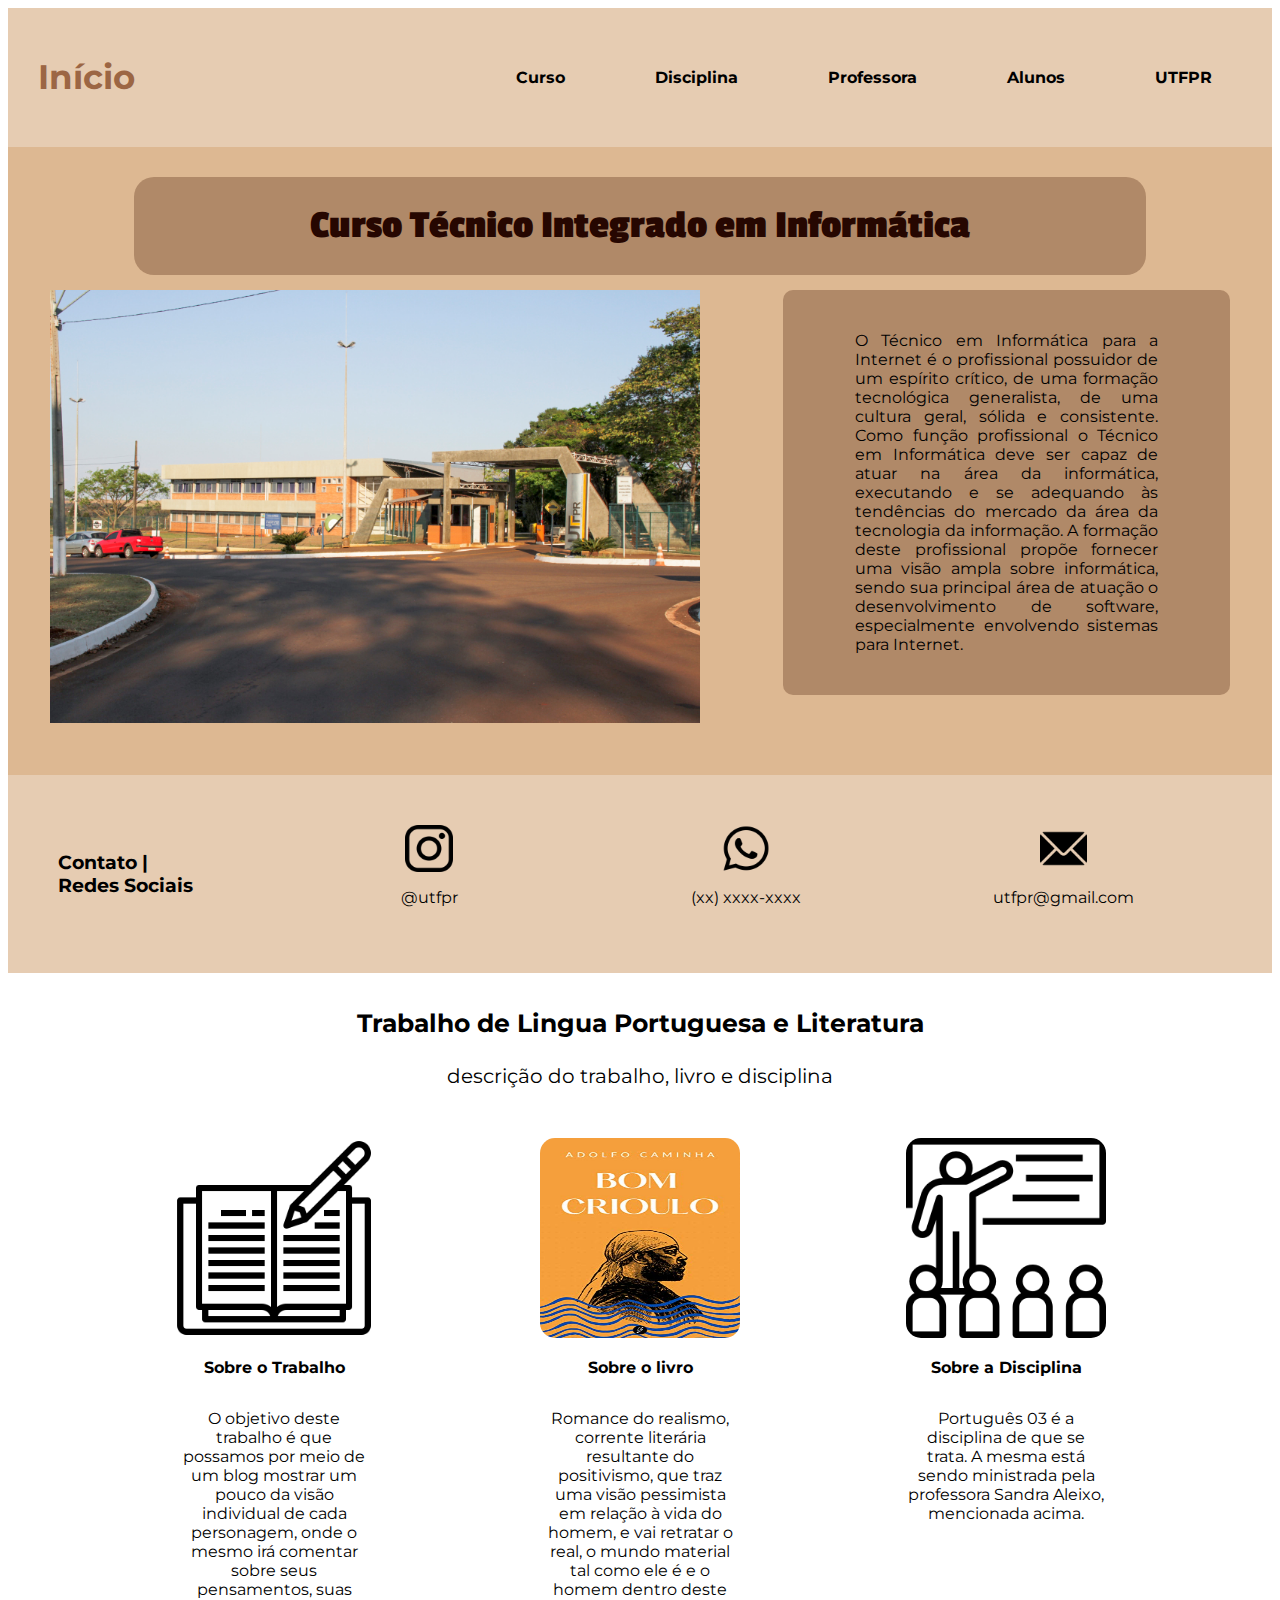
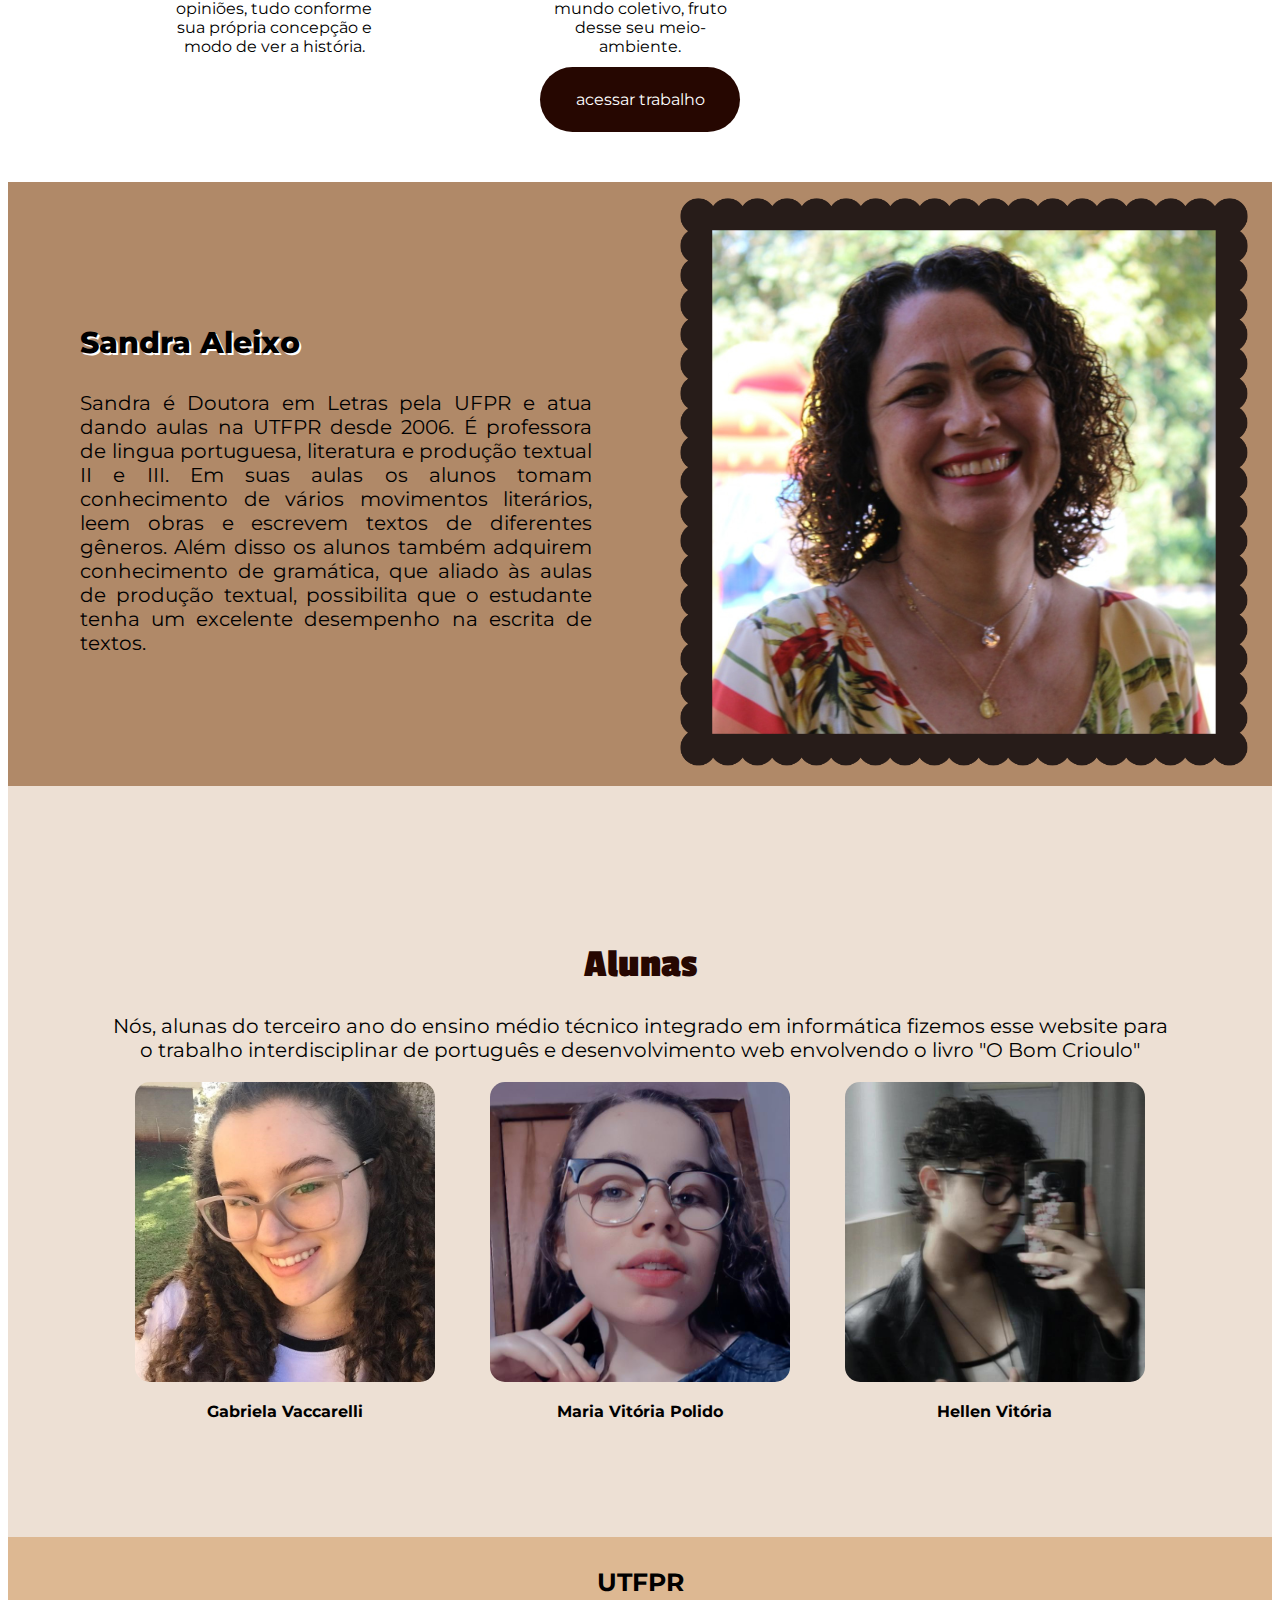
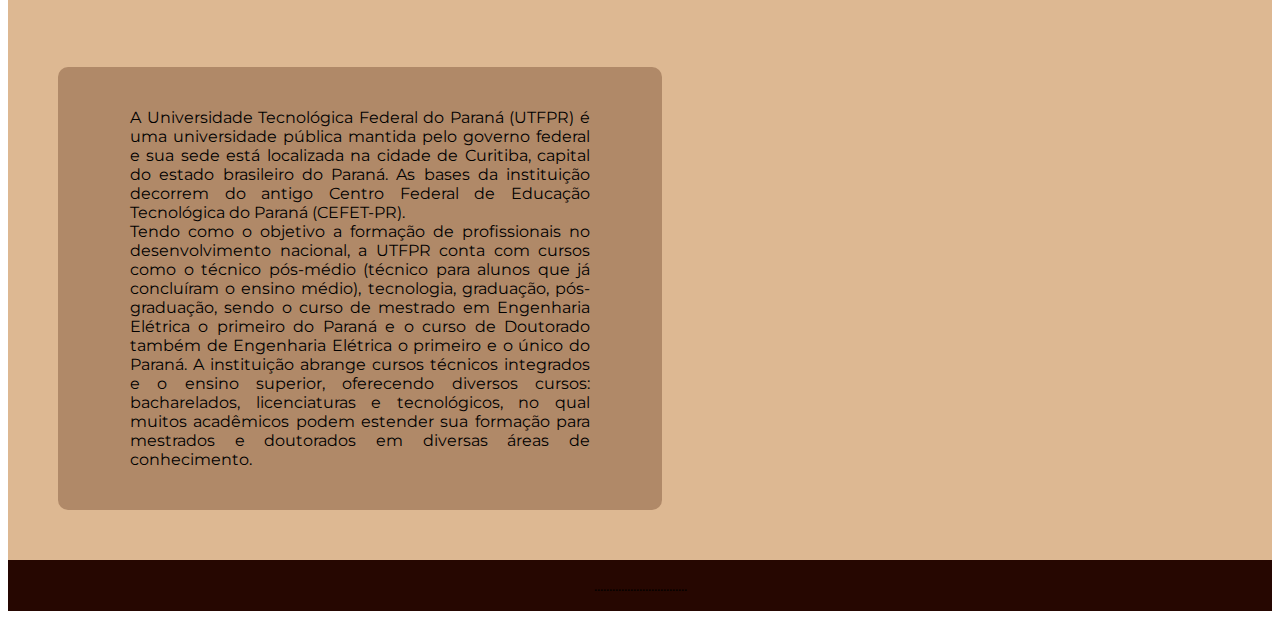
<file: index.html>
<!DOCTYPE html>
<html lang="pt-br">

<head>
    <meta charset="UTF-8">
    <meta http-equiv="X-UA-Compatible" content="IE=edge">
    <meta name="viewport" content="width=device-width, initial-scale=1.0">
    <title>O Bom Crioulo</title>
    <link rel="shortcut icon" href="./recursos//imagens/livro.jpg" type="image/x-icon">
    <link rel="stylesheet" href="./recursos/estilo.css">
</head>

<body>
    <header class="cabecalho">
        <div class="div_cabecalho">Início</div>
        <nav>
            <a href="index.html#curso">Curso</a>
            <a href="index.html#disciplina">Disciplina</a>
            <a href="index.html#professora">Professora</a>
            <a href="index.html#alunos">Alunos</a>
            <a href="index.html#UTFPR">UTFPR</a>
        </nav>
    </header>

    <main>
        <section class="section1"> <a name="curso"> </a>
            <div class="box2">
                <h1>Curso Técnico Integrado em Informática</h1>
            </div>
        </section>

        <section class="section1_5">
            <div class="box3">
                <img src="./recursos/imagens/utf.jpg">
            </div>
            <div class="texto1">
                <p>O Técnico em Informática para a Internet é o profissional possuidor de um espírito
                    crítico,
                    de uma formação tecnológica generalista, de uma cultura geral, sólida e consistente.
                    Como função profissional o Técnico em Informática deve ser capaz de atuar na área da
                    informática, executando e se adequando às tendências do mercado da área da tecnologia
                    da informação.
                    A formação deste profissional propõe fornecer uma visão ampla sobre
                    informática, sendo sua principal área de atuação o desenvolvimento de software,
                    especialmente envolvendo sistemas para Internet.</p>
            </div>
        </section>
        <section>
            <nav class="nav2">
                <h3>Contato | Redes Sociais</h3>
                <div class="contato">
                    <div>
                        <img src="./recursos/imagens//insta.png">
                        <p>@utfpr</p>
                    </div>
                    <div>
                        <img src="./recursos/imagens//whats.png">
                        <p>(xx) xxxx-xxxx</p>
                    </div>
                    <div>
                        <img src="./recursos/imagens//e-mail.png">
                        <p>utfpr@gmail.com</p>
                    </div>
                </div>
            </nav>
        </section>

        <section class="section2"> <a name="disciplina"> </a>
            <div class="titulo_disciplina">Trabalho de Lingua Portuguesa e Literatura</div>
            <p id="descrição">descrição do trabalho, livro e disciplina</p>
            <section class="section2_2">
                <div class="div_trabalho">
                    <img src="./recursos/imagens//trabalho.png">
                    <p><b>Sobre o Trabalho</b></p>
                </div>
                <div class="div_trabalho">
                    <img src="./recursos/imagens//livro.jpg">
                    <p><b>Sobre o livro</b></p>
                </div>
                <div class="div_trabalho">
                    <img src="./recursos/imagens//disciplina.png">
                    <p><b>Sobre a Disciplina</b></p>
                </div>

            </section>
            <section class="section2_5">
                <div class="box2_5">
                    <p>O objetivo deste trabalho é que possamos por meio de um blog mostrar um pouco da visão individual
                        de cada personagem, onde o mesmo irá comentar sobre seus pensamentos, suas opiniões, tudo
                        conforme sua própria concepção e modo de ver a história.</p>
                </div>
                <div class="box2_5">
                    <p>
                        Romance do realismo, corrente literária resultante do positivismo, que traz uma visão pessimista
                        em relação à vida do homem, e vai retratar o real, o mundo material tal como ele é e o homem
                        dentro deste mundo coletivo, fruto desse seu meio-ambiente.
                    </p>

                </div>
                <div class="box2_5">
                    <p>Português 03 é a disciplina de que se trata. A mesma está sendo ministrada pela professora Sandra
                        Aleixo, mencionada acima.</p>

                </div>
            </section>

        </section>
        <nav class="nav3">
            <div class="botao">
                <a href="dashboard.html"></a>
                <a href="./personagens/sobre/index.html">acessar trabalho</a>
            </div>
        </nav>

        <section class="section3">
            <div class="professora"><a name="professora"> </a>
                <p id="titulo_professora">Sandra Aleixo</p>
                <p id="texto_professora">Sandra é Doutora em Letras pela UFPR e atua dando aulas na UTFPR desde 2006.
                    É professora de lingua portuguesa, literatura e produção textual II e III.
                    Em suas aulas os alunos tomam conhecimento de vários movimentos literários, leem obras
                    e escrevem textos de diferentes gêneros. Além disso os alunos também adquirem conhecimento de
                    gramática, que aliado às aulas de produção textual, possibilita que o estudante tenha
                    um excelente desempenho na escrita de textos.</p>
            </div>
            <div class="foto_professora">
                <img src="./recursos/imagens/professora.png">
            </div>
        </section>

        <section class="section4-2">
            <div class="alunas"> <a name="alunos"></a>
                <h1>Alunas</h1>
                <p>Nós, alunas do terceiro ano do ensino médio técnico integrado em informática
                    fizemos esse website para o trabalho interdisciplinar de português e desenvolvimento web
                    envolvendo o livro "O Bom Crioulo"</p>
            </div>
            <div class="div_alunas">
                <div>
                    <img src="./recursos/imagens//gabriela.jpeg">
                    <p><b>Gabriela Vaccarelli</b></p>
                </div>
                <div>
                    <img src="./recursos/imagens//maria.jpg">
                    <p><b>Maria Vitória Polido</b></p>
                </div>
                <div>
                    <img src="./recursos/imagens//hellen.jpg">
                    <p><b>Hellen Vitória</b></p>
                </div>
            </div>
        </section>

        <section class="section5"> <a name="UTFPR"> </a>
            <div class="titulo_utfpr">UTFPR</div>
        </section>
        <section class="section5_2">
            <div class="box_utf">
                <p id="texto_utf">A Universidade Tecnológica Federal do Paraná (UTFPR) é uma universidade
                    pública mantida pelo governo federal e sua sede está localizada na cidade de Curitiba,
                    capital do estado brasileiro do Paraná.
                    As bases da instituição decorrem do antigo Centro Federal de Educação Tecnológica do
                    Paraná (CEFET-PR).<br>
                    Tendo como o objetivo a formação de profissionais no desenvolvimento nacional, a UTFPR
                    conta com cursos como o técnico pós-médio (técnico para alunos que já concluíram o ensino médio),
                    tecnologia, graduação, pós-graduação, sendo o curso de mestrado em Engenharia Elétrica o primeiro
                    do Paraná e o curso de Doutorado também de Engenharia Elétrica o primeiro e o único do Paraná.
                    A instituição abrange cursos técnicos integrados e o ensino superior, oferecendo diversos cursos:
                    bacharelados, licenciaturas e tecnológicos, no qual muitos acadêmicos podem estender sua formação
                    para mestrados e doutorados em diversas áreas de conhecimento.</p>
            </div>
            <div class="video">
                <iframe width="560" height="315" src="https://www.youtube.com/embed/9QVKVuefteU"
                    title="YouTube video player" frameborder="0"
                    allow="accelerometer; autoplay; clipboard-write; encrypted-media; gyroscope; picture-in-picture"
                    allowfullscreen></iframe>
            </div>
            </div>
        </section>
        <section id="rodapeFinal">
            <div>
                <p>...............................</p>

            </div>
        </section>

    </main>
</body>

</html>
</file>
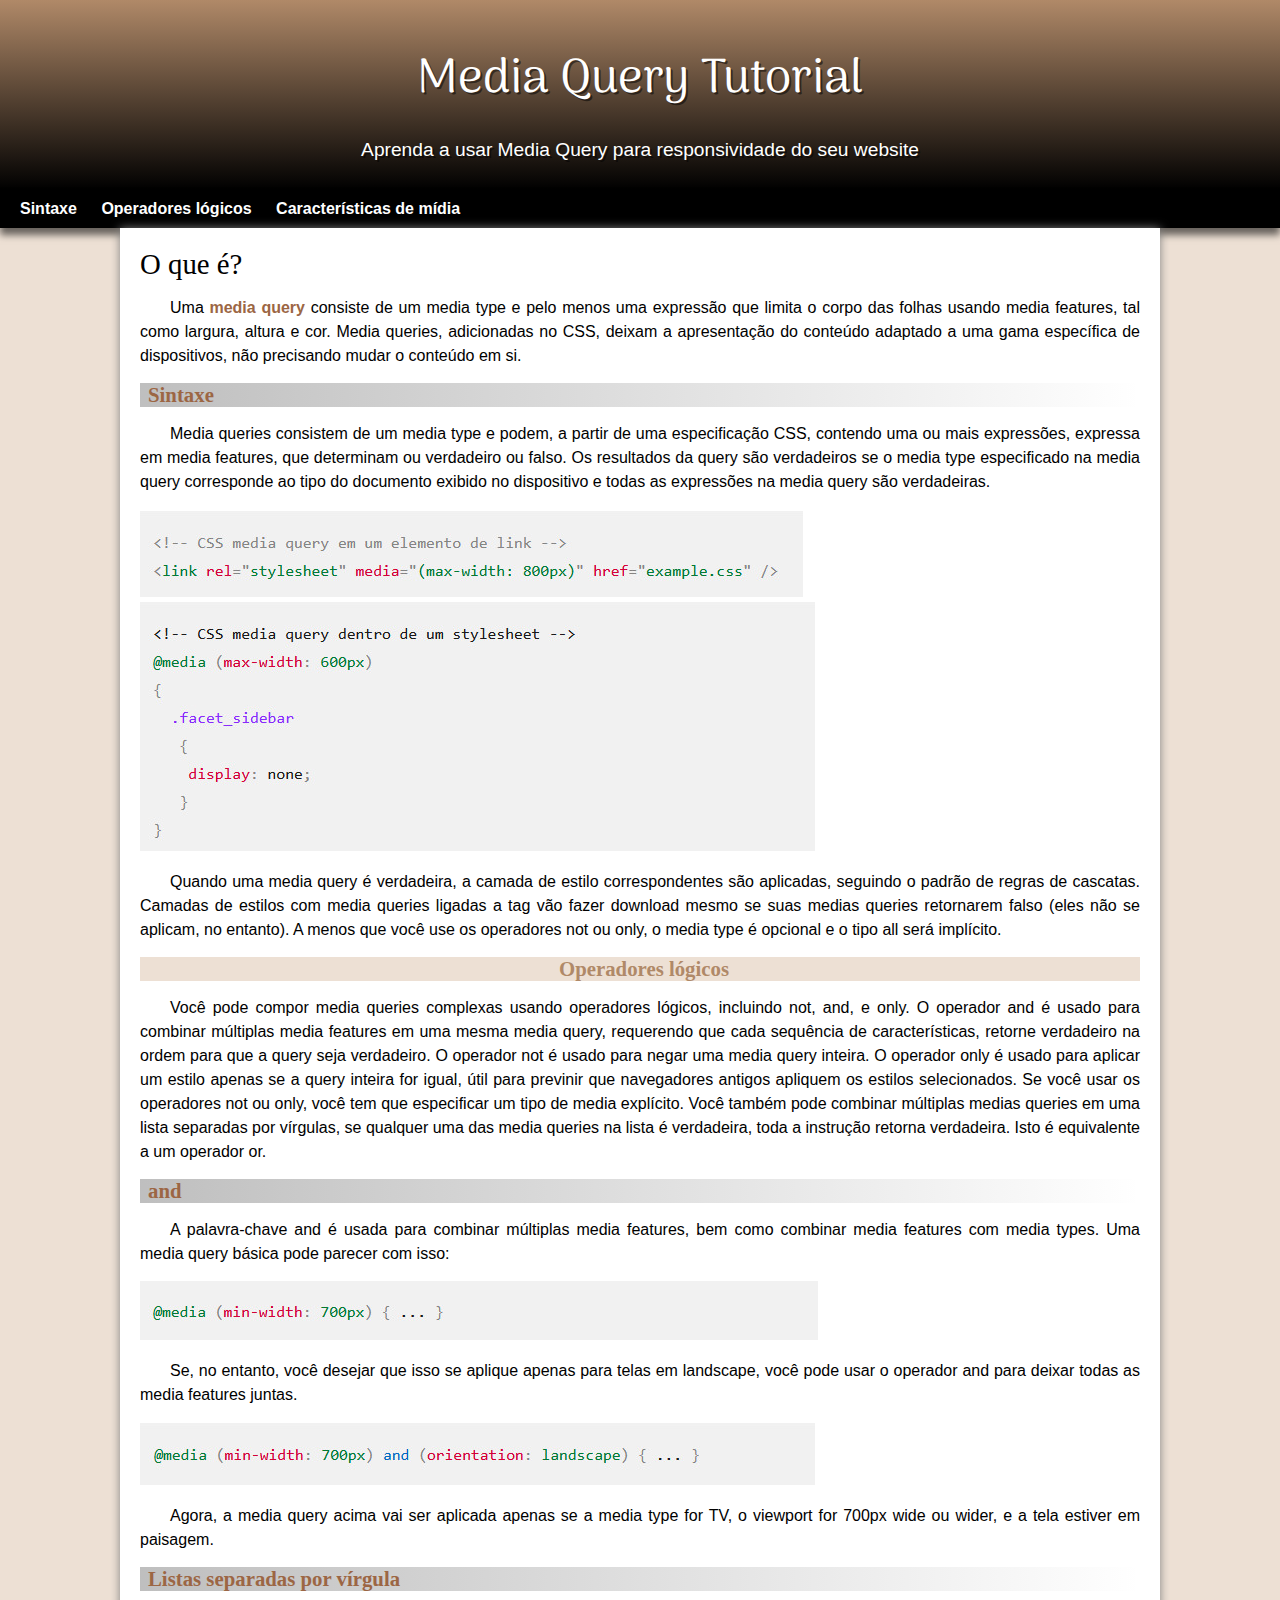
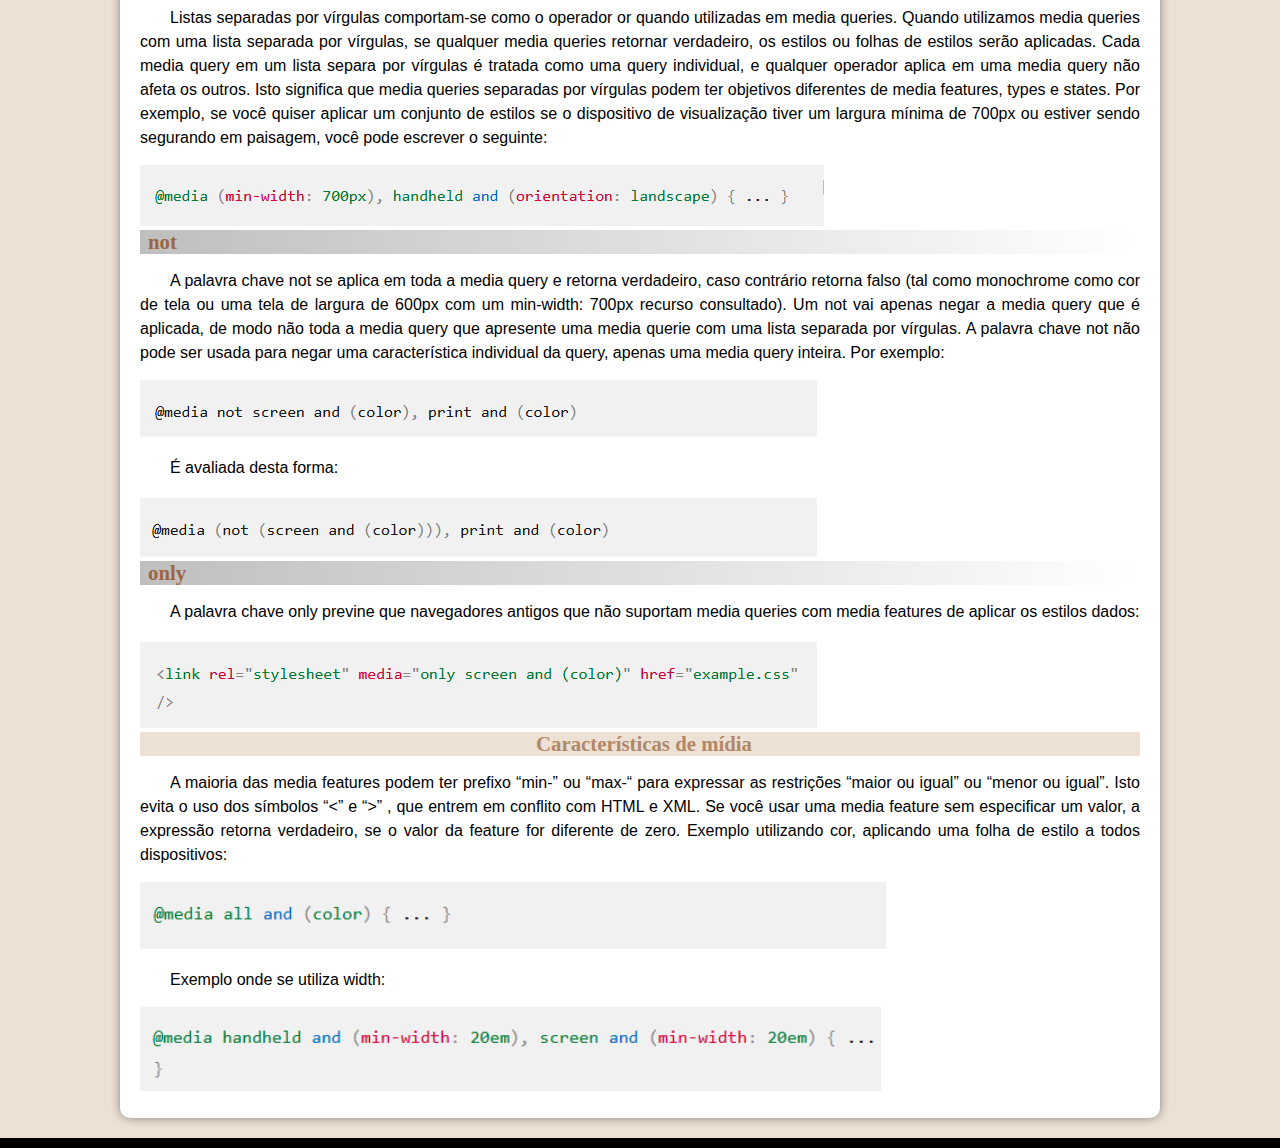
<file: media_query/index.html>
<!DOCTYPE html>
<html lang="pt-br">
<head>
    <meta charset="UTF-8">
    <meta http-equiv="X-UA-Compatible" content="IE=edge">
    <meta name="viewport" content="width=device-width, initial-scale=1.0">
    <title>Media Query</title>
    <link rel="stylesheet" href="./recursos/estilo.css">
</head>
<body>
    <header>
        <h1>Media Query Tutorial</h1>
        <p>Aprenda a usar Media Query para responsividade do seu website</p>
    </header>
    <nav>
        <a href="#Sintaxe">Sintaxe</a>
        <a href="#Operadores lógicos">Operadores lógicos</a>
        <a href="#Características de mídia">Características de mídia</a>
    </nav>

    <main>
        <article>
            <h1>O que é?</h1>
            <p>Uma <strong>media query</strong> consiste de um media type e pelo menos uma expressão que limita o 
                corpo das folhas usando media features, tal como largura, altura e cor. Media queries, 
                adicionadas no CSS, deixam a apresentação do conteúdo adaptado a uma gama específica de 
                dispositivos, não precisando mudar o conteúdo em si.</p>
            
                <h2>Sintaxe <a name="Sintaxe"></h2>
                <p>Media queries consistem de um media type e podem, a partir de uma especificação CSS, 
                    contendo uma ou mais expressões, expressa em media features, que determinam ou verdadeiro ou falso. 
                    Os resultados da query são verdadeiros se o media type especificado na media query corresponde ao 
                    tipo do documento exibido no dispositivo e todas as expressões na media query são verdadeiras.</p>
                    <img src="./recursos/imagens/img1.jpeg">
                    <img src="./recursos/imagens/img2.jpeg">
            <p>Quando uma media query é verdadeira, a camada de estilo correspondentes 
                são aplicadas, seguindo o padrão de regras de cascatas. Camadas de estilos com media queries ligadas a 
                tag <link> vão fazer download mesmo se suas medias queries retornarem falso (eles não se aplicam, no 
                entanto).
                A menos que você use os operadores not ou only, o media type é opcional e o tipo all será implícito.</p>

            <h3>Operadores lógicos<a name="Operadores lógicos"></h3>
            <p>Você pode compor media queries complexas usando operadores lógicos, incluindo not, and, e only. 
                O operador and é usado para combinar múltiplas media features em uma mesma media query, 
                requerendo que cada sequência de características, retorne verdadeiro na ordem para que a 
                query seja verdadeiro. O operador not é usado para negar uma media query inteira. O operador 
                only é usado para aplicar um estilo apenas se a query inteira for igual, útil para previnir que 
                navegadores antigos apliquem os estilos selecionados. Se você usar os operadores not ou only, você 
                tem que especificar um tipo de media explícito.
                Você também pode combinar múltiplas medias queries em uma lista separadas por vírgulas, se qualquer 
                uma das media queries na lista é verdadeira, toda a instrução retorna verdadeira. Isto é equivalente
                 a um operador or.
                </p> 

            <h2>and</h2>
            <p>A palavra-chave and é usada para combinar múltiplas media features, bem como combinar media features com media types. 
                Uma media query básica pode parecer com isso:                
                </p>           
                <img src="./recursos/imagens/img3.jpeg">
            <p>Se, no entanto, você desejar que isso se aplique apenas para telas em landscape, 
                você pode usar o operador and para deixar todas as media features juntas.</p>
                <img src="./recursos/imagens/img4.jpeg">
            <p>Agora, a media query acima vai ser aplicada apenas se a media type for TV, 
                o viewport for 700px wide ou wider, e a tela estiver em paisagem.</p>
                
            <h2>Listas separadas por vírgula</h2>
                <p>Listas separadas por vírgulas comportam-se como o operador or quando utilizadas em 
                    media queries. Quando utilizamos media queries com uma lista separada por vírgulas, 
                    se qualquer media queries retornar verdadeiro, os estilos ou folhas de estilos serão 
                    aplicadas. Cada media query em um lista separa por vírgulas é tratada como uma query 
                    individual, e qualquer operador aplica em uma media query não afeta os outros. Isto 
                    significa que media queries separadas por vírgulas podem ter objetivos diferentes de 
                    media features, types e states.
                    Por exemplo, se você quiser aplicar um conjunto de estilos se o dispositivo de visualização 
                    tiver um largura mínima de 700px ou estiver sendo segurando em paisagem, você pode escrever 
                    o seguinte:
                    </p>           
                    <img src="./recursos/imagens/img5.jpeg">

            <h2>not</h2>

            <p>A palavra chave not se aplica em toda a media query e retorna verdadeiro, 
                caso contrário retorna falso (tal como monochrome como cor de tela ou uma 
                tela de largura de 600px com um min-width: 700px recurso consultado). 
                Um not vai apenas negar a media query que é aplicada, de modo não toda 
                a media query que apresente uma media querie com uma lista separada por 
                vírgulas. A palavra chave not não pode ser usada para negar uma característica 
                individual da query, apenas uma media query inteira. Por exemplo:</p>           
            
                <img src="./recursos/imagens/img6.jpeg">
            <p>É avaliada desta forma:</p>
            <img src="./recursos/imagens/img7.jpeg">

            <h2>only</h2>

            <p>A palavra chave only previne que navegadores antigos que não suportam media queries com 
                media features de aplicar os estilos dados:</p>           
            
                <img src="./recursos/imagens/img8.jpeg">

            <h3>Características de mídia<a name="Características de mídia"></a></h3>

            <p>A maioria das media features podem ter prefixo “min-” ou “max-“ para expressar as restrições
                 “maior ou igual” ou “menor ou igual”. Isto evita o uso dos símbolos “<” e “>” , que entrem 
                 em conflito com HTML e XML. Se você usar uma media feature sem especificar um valor, a expressão 
                 retorna verdadeiro, se o valor da feature for diferente de zero.
                Exemplo utilizando cor, aplicando uma folha de estilo a todos dispositivos:</p>
                <img src="./recursos/imagens/img9.jpeg">
                <p>Exemplo onde se utiliza width:</p>
                <img src="./recursos/imagens/img10.jpeg">

        </article>

    </main>
    <footer>
       
    </footer>
   
</body>
</html>
</file>
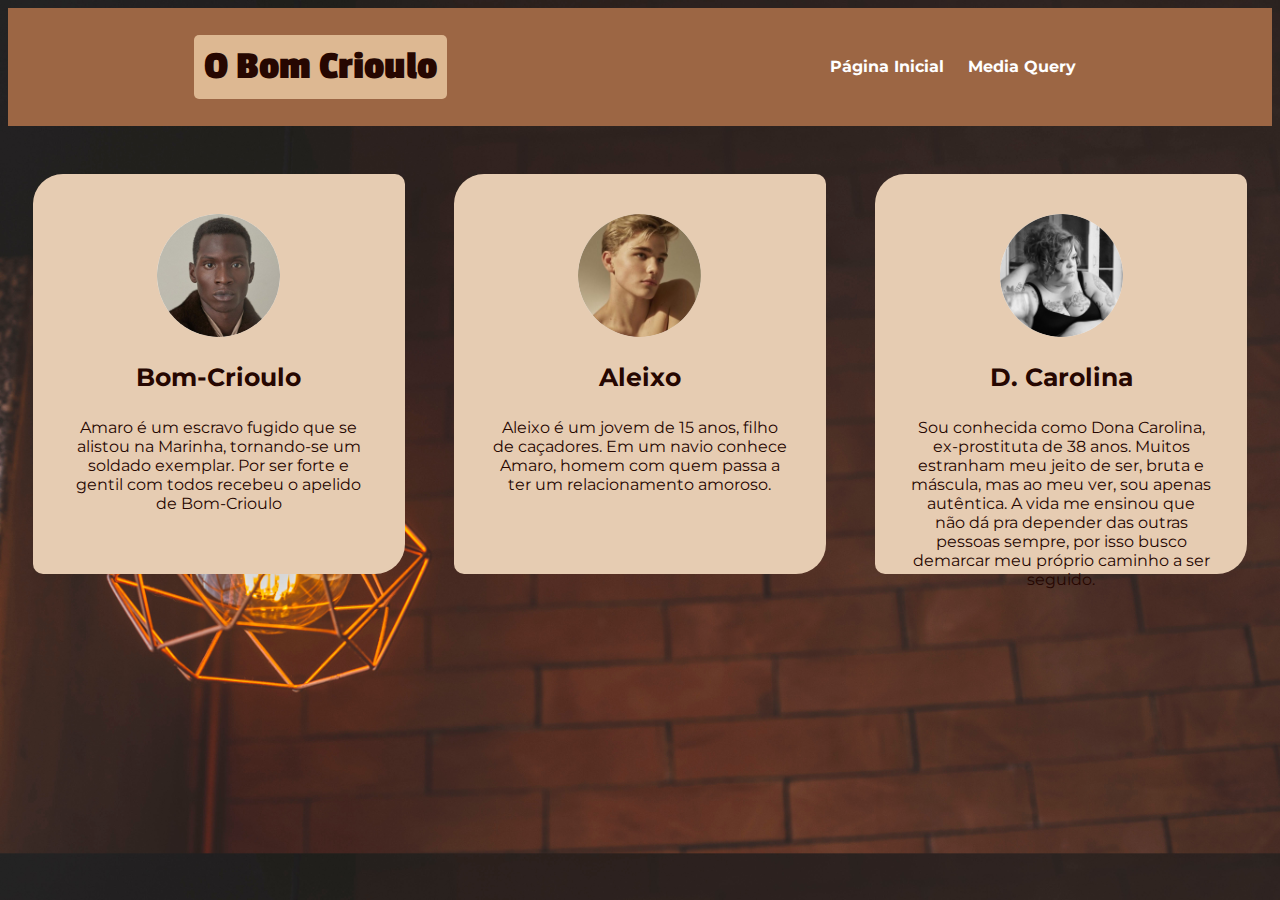
<file: personagens/sobre/index.html>
<!DOCTYPE html>
<html lang="pt-br">

<head>
    <meta charset="UTF-8">
    <meta http-equiv="X-UA-Compatible" content="IE=edge">
    <meta name="viewport" content="width=device-width, initial-scale=1.0">
    <title>Perfis</title>
    <!-- <link rel="shortcut icon" href="./recursos/imagens///imagens/notas-musicais.png" type="image/x-icon"> -->
    <link rel="stylesheet" href="./recursos/estilo.css">
</head>

<body class="container">
    <section id="sessao01">
        <div>
            <h1>O Bom Crioulo</h1>
            <div>
                <a class="linksCabecalho" href="../../index.html">Página Inicial</a>
                <a class="linksCabecalho" href="../../media_query/index.html">Media Query</a>
            </div>
        </div>
    </section>


    <section id="sessao02">
        <div class="caixaPerfis">
            <img src="recursos/imagens/perfilAmaro.jpg">
            <a href="../personagem01/index.html">Bom-Crioulo</a>
            <p>Amaro é um escravo fugido que se alistou na Marinha, tornando-se um soldado exemplar. Por ser forte e
                gentil com todos recebeu o apelido de Bom-Crioulo</p>
        </div>


        <div class="caixaPerfis">
            <img src="recursos/imagens/perfilAleixo.jpg">
            <a href="../personagem02/index.html">Aleixo</a>
            <p>Aleixo é um jovem de 15 anos, filho de caçadores. Em um navio conhece Amaro, homem com quem passa a ter
                um relacionamento amoroso.
            </p>
        </div>

        <div class="caixaPerfis">
            <img src="recursos/imagens/perfilDCarolina.jpg">
            <a href="../personagem03/index.html">D. Carolina</a>
            <p> Sou conhecida como Dona Carolina, ex-prostituta de 38 anos. Muitos estranham meu
                jeito de ser, bruta e máscula, mas ao meu ver, sou apenas autêntica. A vida me ensinou que não dá pra
                depender das outras pessoas sempre, por isso busco demarcar meu próprio caminho a ser seguido.</p>
        </div>
    </section>

</body>

</html>
</file>
<file: recursos/estilo.css>
@import url('https://fonts.googleapis.com/css2?family=Montserrat:wght@300&display=swap');
@import url('https://fonts.googleapis.com/css2?family=Montserrat:wght@600&display=swap');
@import url('https://fonts.googleapis.com/css2?family=Passion+One&display=swap');

:root {
    --cor0: #EDE0D4;
    --cor1: #E6CCB2;
    --cor2: #DDB892;
    --cor3: #B08968;
    --cor4: #7F5539;
    --cor4: #9C6644;
    --cor5: #000000;
    --cor6: #260701;
    --cor7: #ffffff;
    --fonte-padrao: 'Montserrat';
    --fonte-destaque: 'Passion One', cursive;
}

body {
    font-family: var(--fonte-padrao);
    scroll-behavior: smooth;
}

h1 {
    font-family: var(--fonte-destaque);
    font-size: 40px;
    color: var(--cor6);
}

a {
    text-decoration: none;
    color: var(--cor7);

}

.cabecalho {
    display: flex;
    flex-direction: row;
    align-items: center;
    background: var(--cor1);
}

.div_cabecalho {
    background-color: var(--cor1);
    flex-grow: 2;
    padding: 30px;
    color: var(--cor4);
    font-size: 34px;
    font-weight: 700;
    line-height: 41px;
    text-align: left;
}

nav {
    background-color: var(--cor1);
    padding: 50px;
    display: flex;
    column-gap: 70px;
}

nav>a {
    color: var(--cor5);
    padding: 10px;
    text-decoration: none;
    font-weight: bold;
    border-radius: 5px;
    transition-duration: 0.3s;
}

nav>a:hover {
    background-color: var(--cor6);
    color: var(--cor1);
}


/* ............................................................................................................... */
.section1 {
    background-color: var(--cor2);
    width: 100%;
    height: 100%;
    display: flex;
    align-items: flex-start;
    justify-content: center;
}

.section1_5 {
    background-color: var(--cor2);
    width: 100%;
    height: 100%;
    display: flex;
    justify-content: space-around;
    padding-top: 15px;
}

.box2 {
    background-color: var(--cor3);
    border-radius: 20px;
    width: 80%;
    text-align: center;
    margin-top: 30px;
}

.box2 p {
    font-size: 30px;
}

.box3 img {
    width: 650px;
}

#div_texto {
    display: flex;
    flex-direction: column;
    align-items: center;
    width: 100%;
    height: 180px;
}

.texto1 {
    background-color: var(--cor3);
    width: 24%;
    height: 100%;
    text-align: justify;
    border-radius: 10px;
    margin-bottom: 80px;
    padding: 25px 72px;
}

.titulo_curso {
    color: var(--cor6);
    font-size: 34px;
    font-weight: 100;
    margin-top: 30px;
}

#texto_curso {
    text-align: center;
    color: var(--cor5);
    font-size: 20px;
}

#div_curso {
    display: flex;
    flex-direction: column;
    width: 100%;
    height: 900px;

}

.nav2 {
    background-color: var(--cor1);
    display: flex;
    align-items: center;
}

.contato {
    display: flex;
}

.contato>div {
    display: flex;
    flex-direction: column;
    justify-content: center;
    align-items: center;
}

.contato>div>img {
    width: 15%;
}

/* ................................................................................................................ */
.section2 {
    background-color: var(--cor7);
}

.titulo_disciplina {
    background-color: var(--cor7);
    flex-grow: 2;
    padding-top: 30px;
    color: var(--cor5);
    font-size: 25px;
    font-weight: 700;
    line-height: 41px;
    text-align: center;
    align-items: center;
}

.box4-section2 img {
    align-items: center;
}

/* ................................................................................................................ */
.section2_2 {
    display: flex;
    justify-content: space-evenly;
    align-items: center;
    text-align: center;
    background-color: var(--cor7);
}

#descrição {
    text-align: center;
    color: var(--cor5);
    font-size: 20px;
}

.botao {
    background-color: var(--cor6);
    border-radius: 40px;
    width: 200px;
    height: 65px;
    color: var(--cor7);
    display: flex;
    justify-content: center;
    align-items: center;
}

.nav3 {
    background-color: var(--cor7);
    display: flex;
    align-items: center;
    flex-direction: column;
}

.div_trabalho img {
    height: 200px;
    width: 200px;
    border-radius: 15px;
    margin-top: 30px;
}

/* ................................................................................................................ */
.section2_5 {
    display: flex;
    justify-content: space-evenly;
    align-items: center;
    text-align: center;
    background-color: var(--cor7);
}

.box2_5 {
    height: 224px;
    width: 200px;
    border-radius: 15px;
}

/* ................................................................................................................ */
.section3 {
    width: 100%;
    background-color: var(--cor3);
    display: flex;
    align-items: center;
}

.professora {
    padding: 25px 72px;
    width: 40vw;
}

#titulo_professora {
    text-shadow: 2px 2px 0px var(--cor7);
    color: var(--cor5);
    font-size: 30px;
    font-weight: 800;
}

#texto_professora {
    color: var(--cor5);
    font-size: 20px;
    text-align: justify;
}

.foto_professora {
    width: 40vw;
}

.foto_professora img {
    max-height: 700px;
    max-width: 600px;
}

/* ................................................................................................................ */
.section4 {
    background-color: var(--cor0);
}

.alunas>h1 {
    background-color: var(--cor0);
    padding-top: 30px;
    font-size: 40px;
    font-weight: 700;
    text-align: center;
}

.alunas>p {
    text-align: center;
    color: var(--cor5);
    font-size: 20px;
}

/* ................................................................................................................ */
.section4-2 {
    display: flex;
    flex-direction: column;
    text-align: center;
    background-color: var(--cor0);
    padding: 100px;
}

.section4-2>.div_alunas {
    display: flex;
    justify-content: space-around;
    align-items: center;
}

.div_alunas img {
    height: 300px;
    width: 300px;
    border-radius: 15px;
}

/* ................................................................................................................ */
.section5 {
    height: 80px;
    background-color: var(--cor2);
}

.titulo_utfpr {
    background-color: var(--cor2);
    padding-top: 30px;
    color: var(--cor5);
    font-size: 25px;
    font-weight: 700;
    text-align: center;
}

.section5_2 {
    background-color: var(--cor2);
    display: flex;
    justify-content: space-around;
    align-items: center;
    padding: 50px;
}

.box_utf {
    background-color: var(--cor3);
    border-radius: 10px;
    padding: 25px 72px;
    width: 500px;
    text-align: justify;
}

.texto_utf {
    color: var(--cor5);
    font-size: 20px;
}

#rodapeFinal {
    background: var(--cor1);
}

#rodapeFinal {
    display: flex;
    flex-direction: row;
    justify-content: space-around;
    background: var(--cor6);

}
</file>
<file: media_query/recursos/estilo.css>
@import url('https://fonts.googleapis.com/css2?family=Arima:wght@200&display=swap');

@font-face {
    font-family: 'Dunkin', cursive;
    src: url('./fontes/Dunkin.otf') format('opentype');
    font-weight: normal;
}

:root {
    --cor0: #EDE0D4;
    --cor1: #E6CCB2;
    --cor2: #DDB892;
    --cor3: #B08968;
    --cor4: #7F5539;
    --cor4: #9C6644;
    --cor5: #000000;
    --cor6: #260701;
    --cor7: #ffffff;

    --fonte-padrao: Arial, Verdana, Helvetica, sans-serif;
    --fonte-destaque: 'Arima', cursive;
    --fonte-dunkin: 'Dunkin', cursive;
}

* {
    margin: 0px;
    padding: 0px;
}

body{
    background-color: var(--cor0);
    font-family: var(--fonte-padrao);
}

header{
    background-image: linear-gradient(to bottom, var(--cor3), var(--cor5));
    min-height: 150px;
    text-align: center;
    padding-top: 40px;
}

header > h1 {
    color: white;
    font-family: var(--fonte-destaque);
    font-weight: normal;
    font-size: 3em;
    margin-bottom: 20px;
    text-shadow: 2px 2px 0px rgba(0, 0, 0, 0.5);   
}

header > p {
    color: white;
    font-size: 1.2em;
    max-width: 600px;
    margin: auto;
    padding-left: 10px;
    padding-right: 10px;
    text-shadow: 2px 2px 0px rgba(0, 0, 0, 0.5);
}

nav {
    background-color: var(--cor5);
    padding: 10px;
    box-shadow: 0px 7px 7px rgba(0, 0, 0, 0.562);
}
nav > a{
    color: white;
    padding: 10px;
    text-decoration: none;
    font-weight: bold;
    border-radius: 5px;
    transition-duration: 0.3s;
}

nav > a:hover {
    background-color: var(--cor3);
    color: var(--cor1);
}

main{
    background-color: white;
    min-width: 300px;
    max-width: 1000px;
    margin: auto;
    margin-bottom: 20px;
    padding: 20px;
    box-shadow: 0px 0px 10px gray;
    border-bottom-left-radius: 10px;
    border-bottom-right-radius: 10px;
}

main h1 {
    color: var(--cor5);
    font-family: var(--fonte-dunkin);
    font-weight: normal;
    font-size: 1.8em;
    
}

main h2 {
    color: var(--cor4);
    font-family: var(--fonte-dunkin);
    font-size: 1.3em;
    font-weight: normal;
    background-image: linear-gradient(to right, rgba(128, 128, 128, 0.507), transparent);
    text-indent: 8px;
    font-weight: bold;
}
main h3 {
    color: var(--cor3);
    font-family: var(--fonte-dunkin);
    font-size: 1.3em;
    font-weight: normal;
    background-color: var(--cor0);
    text-indent: 8px;
    text-align: center;
    font-weight: bold;
}

main p {
    margin: 15px 0px;
    text-align: justify;
    text-indent: 30px;
    line-height: 1.5em;
}

main strong {
    color: var(--cor4);
    font-weight: bold;
}

footer {
    background-color: var(--cor5);
    color: white;
    text-align: center;
    font-size: 0.8em;
    padding: 5px;
}
</file>
<file: personagens/sobre/recursos/estilo.css>
@import url('https://fonts.googleapis.com/css2?family=Montserrat:wght@300&display=swap');
@import url('https://fonts.googleapis.com/css2?family=Montserrat:wght@600&display=swap');
@import url('https://fonts.googleapis.com/css2?family=Passion+One&display=swap');

:root {
    --cor0: #EDE0D4;
    --cor1: #E6CCB2;
    --cor2: #DDB892;
    --cor3: #B08968;
    --cor4: #7F5539;
    --cor4: #9C6644;
    --cor5: #000000;
    --cor6: #260701;
    --cor7: #ffffff;
    --fonte-padrao: 'Montserrat';
    --fonte-destaque: 'Passion One', cursive;
}

h1 {
    font-family: var(--fonte-destaque);
    font-size: 40px;
    border-radius: 5px;
    padding: 10px;
    background-color: var(--cor2);
    color: var(--cor6);
}

a {
    text-decoration: none;
    color: var(--cor7);
    padding: 10px;
    text-decoration: none;
    font-weight: bold;
    border-radius: 5px;
    transition-duration: 0.3s;
}

.linksCabecalho:hover {
    background-color: var(--cor6);
    color: var(--cor1);

}

a:hover {
    background-color: var(--cor2);
    color: var(--cor1);
}

.container {
    background-image: url("imagens/fundo02.jpg");
    background-size: cover;
    color: var(--cor6);
    font-family: var(--fonte-padrao);
    display: flex;
    flex-direction: column;
}

.caixaPerfis {
    background: var(--cor1);
    width: 300px;
    height: 350px;
    border-radius: 30px 10px;
    display: flex;
    flex-direction: column;
    align-items: center;
    padding: 25px 36px;
}

.caixaPerfis {
    transition: all 0.5s;
    cursor: pointer;
}

.caixaPerfis:hover {
    -webkit-transform: scale(1.1);
    transform: scale(1.1);

}

.caixaPerfis>a {
    color: var(--cor6);
}

.caixaPerfis>p {
    text-align: center;
    color: var(--cor6);
}

.caixaPerfis>img {
    width: 41%;
    border-radius: 100%;
    padding: 15px;
}


#sessao01 {
    background: var(--cor4);
    width: 100%;
    height: 15%;
}

#sessao01>div {
    display: flex;
    flex-direction: row;
    justify-content: space-around;
    align-items: center;
}

#sessao02 {
    display: flex;
    flex-direction: row;
    justify-content: space-around;
    margin-top: 48px;
}

#sessao02>div>a {
    font-size: 25px;
    padding-top: 10px;
}
</file>
